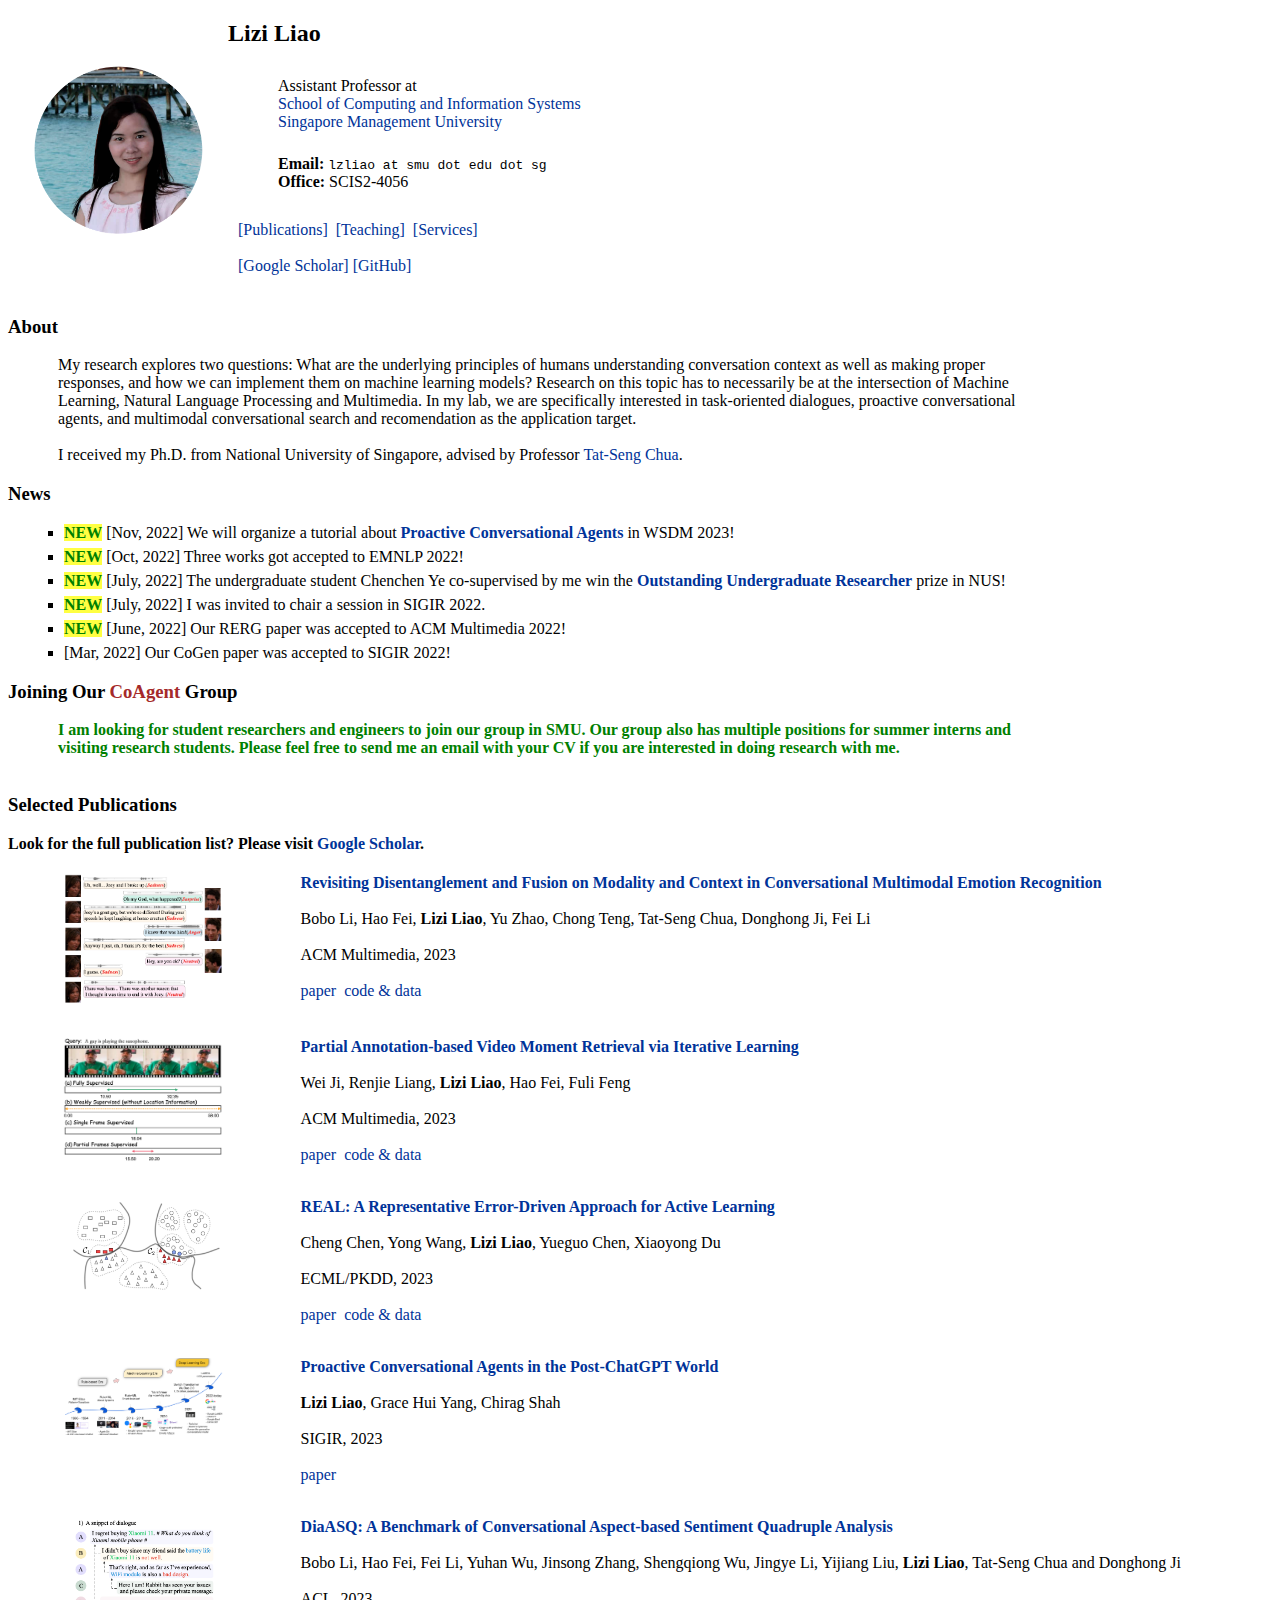
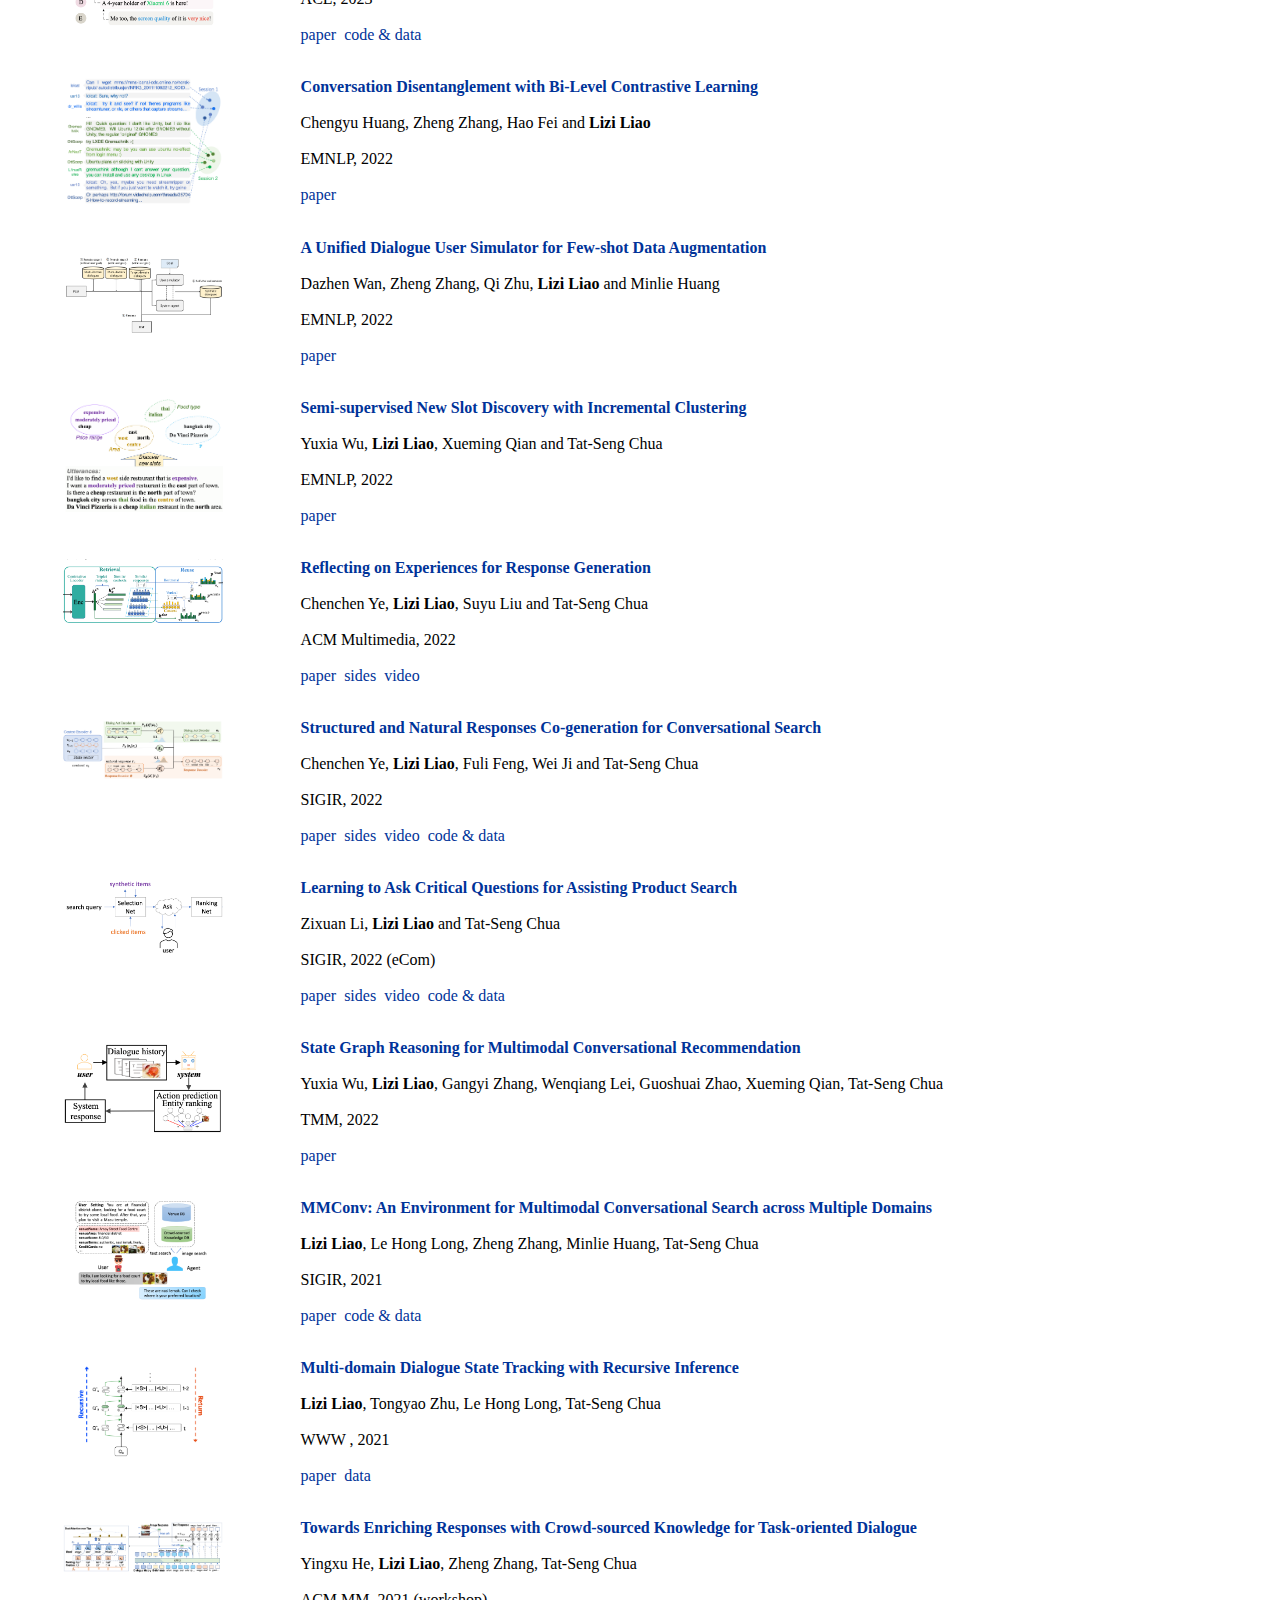
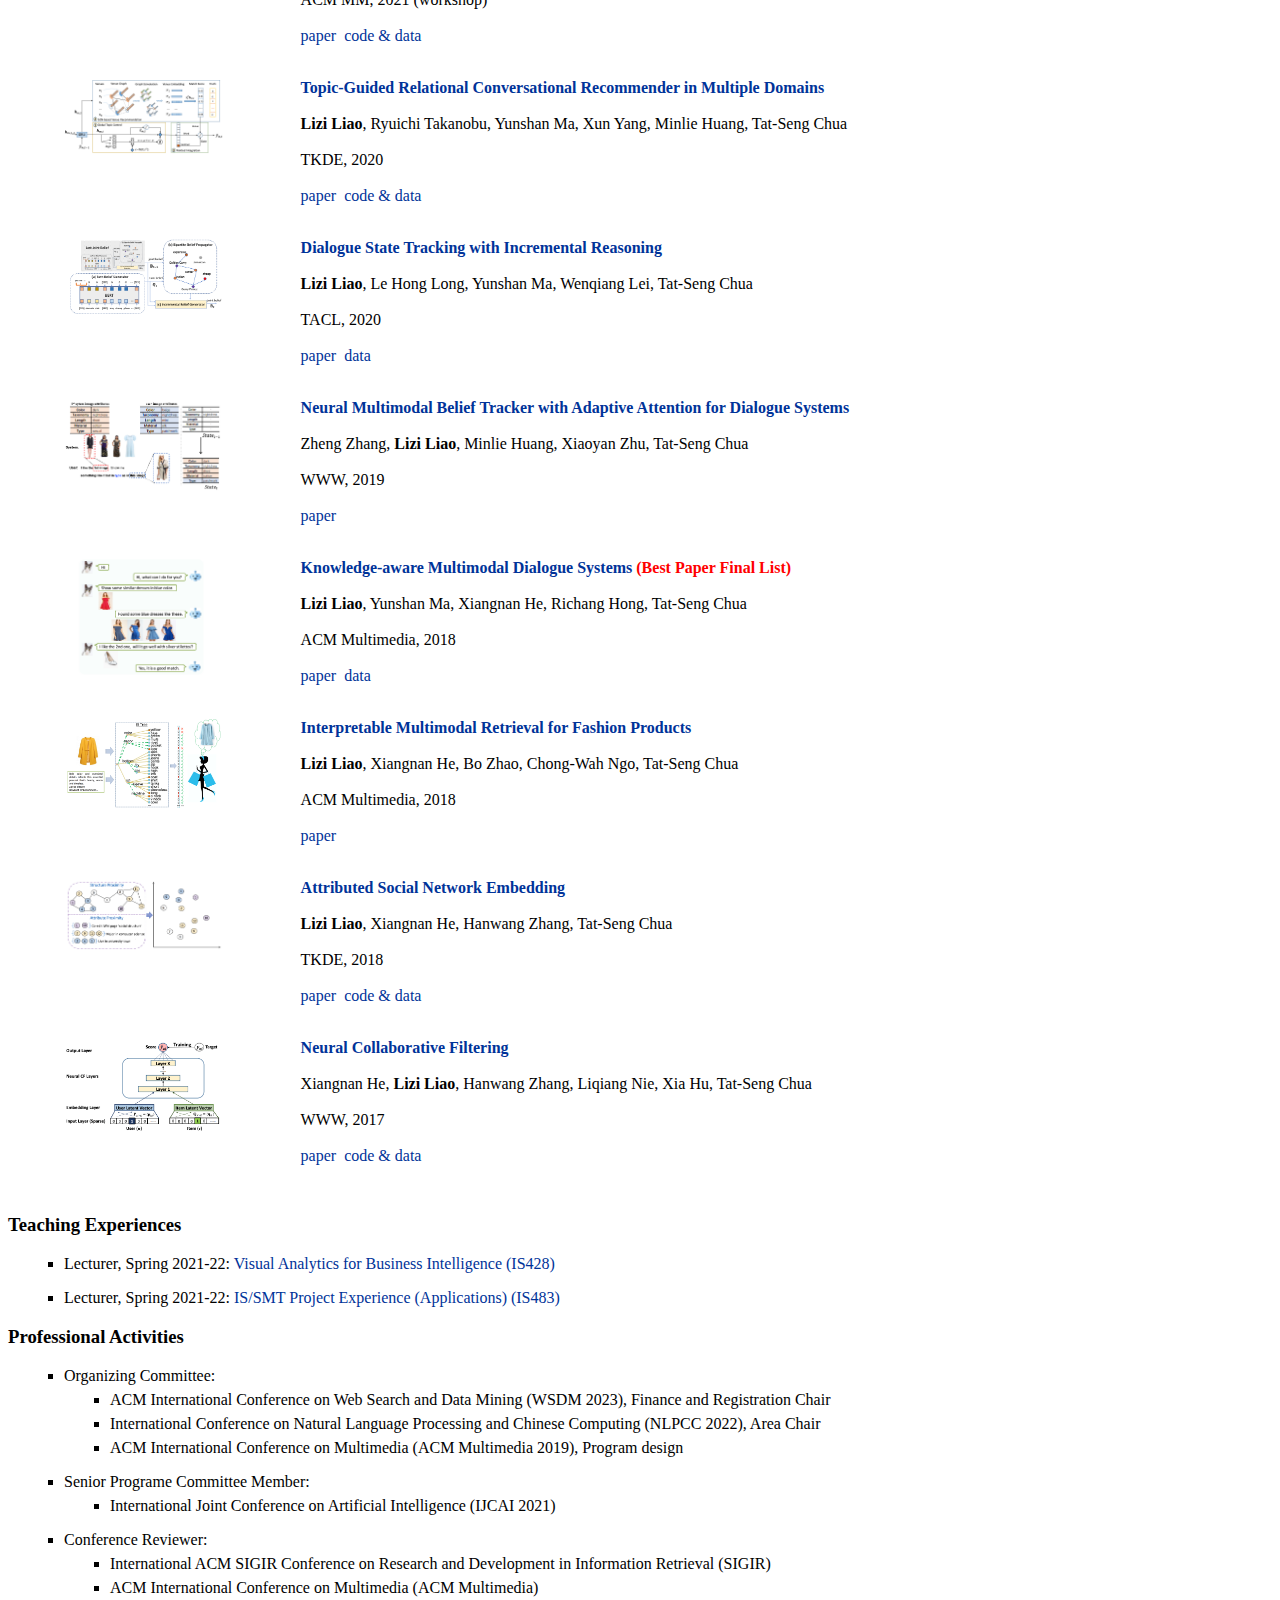
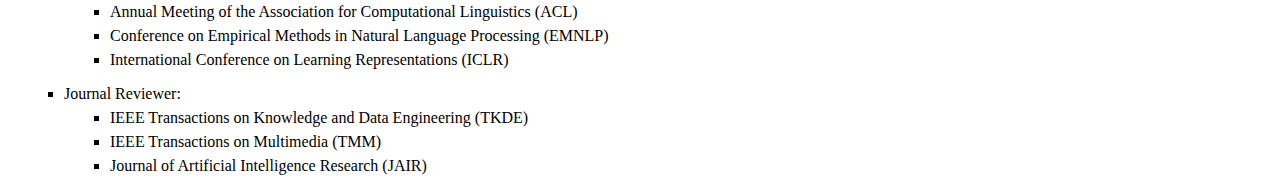
<file: old version/index.html>
<!-- saved from url=(0026)https://liziliao.github.io/ -->
<html><head><meta http-equiv="Content-Type" content="text/html; charset=UTF-8">
<title>Lizi Liao</title>
<link rel="stylesheet" type="text/css" href="./files/main.css">
</head>


<body>

<table>
<tbody><tr>
<td><img src="./files/llz.png" width="200"></td>
<td>
<div style="font-size:24; font-weight:bold">Lizi Liao</div>
<ul><div class="section">
Assistant Professor at<br>
<a href="https://scis.smu.edu.sg/"> School of Computing and Information Systems</a><br>
<a href="https://www.smu.edu.sg//"> Singapore Management University</a><br>
</div>
<div class="section">
<b>Email: </b> <tt>lzliao at smu dot edu dot sg</tt><br>
<b>Office: </b>SCIS2-4056<br>
</div></ul>
<div class="section">
<a href="https://liziliao.github.io/#publications">[Publications]</a>&nbsp;
<a href="https://liziliao.github.io/#teaching">[Teaching]</a>&nbsp;
<a href="https://liziliao.github.io/#services">[Services]</a>&nbsp;
<br><br>
<a href="https://scholar.google.com.sg/citations?user=W2b08EUAAAAJ&hl=en">[Google Scholar]</a>
<a href="https://github.com/liziliao">[GitHub]</a>
</div>
</td>
</tr>
</tbody></table>

<script type="text/javascript">
function hideshow(which){
if (!document.getElementById)
return
if (which.style.display=="block")
which.style.display="none"
else
which.style.display="block"
}
</script>


<h3>About</h3>
<div class="section">
<ul>
My research explores two questions: What are the underlying principles of humans understanding conversation context as well as making proper responses, and how we can implement them on machine learning models? Research on this topic has to necessarily be at the intersection of Machine Learning, Natural Language Processing and Multimedia. In my lab, we are specifically interested in task-oriented dialogues, proactive conversational agents, and multimodal conversational search and recomendation as the application target.<br><br>

I received my Ph.D. from National University of Singapore, advised by Professor <a href="https://scholar.google.com.sg/citations?user=Z9DWCBEAAAAJ&hl=zh-CN">Tat-Seng Chua</a>.</ul>
</div>


<h3>News</h3>
<div class="section">
    
<ul> 
    <li> <b style="color: green; background-color: #ffff42">NEW</b> [Nov, 2022] We will organize a tutorial about <a href="https://liziliao.github.io/papers/WSDM2023_Tutorial.pdf" target="_blank" rel="noopener"><b>Proactive Conversational Agents</b></a> in WSDM 2023!
    </li>
    <li> <b style="color: green; background-color: #ffff42">NEW</b> [Oct, 2022] Three works got accepted to EMNLP 2022!
    </li>
    <li> <b style="color: green; background-color: #ffff42">NEW</b> [July, 2022] The undergraduate student Chenchen Ye co-supervised by me win the <a href="https://www.comp.nus.edu.sg/news/2022-ourp-ocp-2122/" target="_blank" rel="noopener"><b>Outstanding Undergraduate Researcher</b></a> prize in NUS!
    </li>
    <li> <b style="color: green; background-color: #ffff42">NEW</b> [July, 2022] I was invited to chair a session in SIGIR 2022.
    </li>
    <li> <b style="color: green; background-color: #ffff42">NEW</b> [June, 2022] Our RERG paper was accepted to ACM Multimedia 2022!
    </li>
    <li> [Mar, 2022] Our CoGen paper was accepted to SIGIR 2022!
    </li>
</ul>
</div>


<h3>Joining Our <b style="color: brown">CoAgent</b> Group</h3>
<div class="section">
<ul>
<b style="color: green">I am looking for student researchers and engineers to join our group in SMU. Our group also has multiple positions for summer interns and visiting research students. Please feel free to send me an email with your CV if you are interested in doing research with me. </b> <br><br>
</ul></div>    


<a name="publications"></a>
<h3>Selected Publications </h3><b> Look for the full publication list? Please visit <a href="https://scholar.google.com.sg/citations?user=W2b08EUAAAAJ&hl=en" target="_blank">Google Scholar</a>.</b></br>
<!-- =======================================================================!-->
<div class="mainsection">
<ul>

<table width="100%">

<!--Concept Learning-->
<tbody><tr>
<td width="20%" valign="top"><p><img src="./papers/emotion.png" width="160" alt="" style="border-style: none" align="center"></p></td>
<td width="80%" valign="top"><p>
    <b><a href="https://arxiv.org/pdf/2307.00968.pdf"> Revisiting Disentanglement and Fusion on Modality and Context in Conversational Multimodal Emotion Recognition</a></b><br><br>Bobo Li, Hao Fei, <b>Lizi Liao</b>, Yu Zhao, Chong Teng, Tat-Seng Chua, Donghong Ji, Fei Li<br><br>ACM Multimedia, 2023<br><br>
<a href="https://arxiv.org/pdf/2307.00968.pdf">paper</a>
&nbsp;<a href="https://github.com/withchencheng/ECML_PKDD_23_Real">code & data</a> 
</p><pre><p id="pointnet++" style="font:18px; display: none">
</p><p></p></pre>
<p></p></td>
</tr>


<tr><td><br></td></tr>
<tbody><tr>
<td width="20%" valign="top"><p><img src="./papers/partial.png" width="160" alt="" style="border-style: none" align="center"></p></td>
<td width="80%" valign="top"><p>
    <b><a href="https://arxiv.org/pdf/2307.00968.pdf"> Partial Annotation-based Video Moment Retrieval via Iterative Learning</a></b><br><br>Wei Ji, Renjie Liang, <b>Lizi Liao</b>, Hao Fei, Fuli Feng<br><br>ACM Multimedia, 2023<br><br>
<a href="https://arxiv.org/pdf/2307.00968.pdf">paper</a>
&nbsp;<a href="https://github.com/withchencheng/ECML_PKDD_23_Real">code & data</a> 
</p><pre><p id="pointnet++" style="font:18px; display: none">
</p><p></p></pre>
<p></p></td>
</tr>


<tr><td><br></td></tr>
<tbody><tr>
<td width="20%" valign="top"><p><img src="./papers/REAL.png" width="160" alt="" style="border-style: none" align="center"></p></td>
<td width="80%" valign="top"><p>
    <b><a href="https://arxiv.org/pdf/2307.00968.pdf"> REAL: A Representative Error-Driven Approach for Active Learning</a></b><br><br>Cheng Chen, Yong Wang, <b>Lizi Liao</b>, Yueguo Chen, Xiaoyong Du<br><br>ECML/PKDD, 2023<br><br>
<a href="https://arxiv.org/pdf/2307.00968.pdf">paper</a>
&nbsp;<a href="https://github.com/withchencheng/ECML_PKDD_23_Real">code & data</a> 
</p><pre><p id="pointnet++" style="font:18px; display: none">
</p><p></p></pre>
<p></p></td>
</tr>


<tr><td><br></td></tr>
<tbody><tr>
<td width="20%" valign="top"><p><img src="./papers/history.png" width="160" alt="" style="border-style: none" align="center"></p></td>
<td width="80%" valign="top"><p>
    <b><a href="https://liziliao.github.io/papers/SIGIR2023_Tutorial.pdf"> Proactive Conversational Agents in the Post-ChatGPT World</a></b><br><br><b>Lizi Liao</b>, Grace Hui Yang, Chirag Shah<br><br>SIGIR, 2023<br><br>
<a href="https://liziliao.github.io/papers/SIGIR2023_Tutorial.pdf">paper</a>
</p><pre><p id="pointnet++" style="font:18px; display: none">
</p><p></p></pre>
<p></p></td>
</tr>


<tr><td><br></td></tr>
<tbody><tr>
<td width="20%" valign="top"><p><img src="./papers/DiaASQ.png" width="160" alt="" style="border-style: none" align="center"></p></td>
<td width="80%" valign="top"><p>
    <b><a href="https://aclanthology.org/2023.findings-acl.849.pdf"> DiaASQ: A Benchmark of Conversational Aspect-based Sentiment Quadruple Analysis</a></b><br><br>Bobo Li, Hao Fei, Fei Li, Yuhan Wu, Jinsong Zhang, Shengqiong Wu, Jingye Li, Yijiang Liu, <b>Lizi Liao</b>, Tat-Seng Chua and Donghong Ji<br><br>ACL, 2023<br><br>
<a href="https://aclanthology.org/2023.findings-acl.849.pdf">paper</a>
&nbsp;<a href="https://github.com/unikcc/DiaASQ">code & data</a> 
</p><pre><p id="pointnet++" style="font:18px; display: none">
</p><p></p></pre>
<p></p></td>
</tr>


<tr><td><br></td></tr>
<tbody><tr>
<td width="20%" valign="top"><p><img src="./papers/Bilevel_huang.png" width="160" alt="" style="border-style: none" align="center"></p></td>
<td width="80%" valign="top"><p>
    <b><a href="https://liziliao.github.io/papers/Conversation_Disentanglement.pdf"> Conversation Disentanglement with Bi-Level Contrastive Learning</a></b><br><br>Chengyu Huang, Zheng Zhang, Hao Fei and <b>Lizi Liao</b><br><br>EMNLP, 2022<br><br>
<a href="https://liziliao.github.io/papers/Conversation_Disentanglement.pdf">paper</a>
</p><pre><p id="pointnet++" style="font:18px; display: none">
</p><p></p></pre>
<p></p></td>
</tr>


<tr><td><br></td></tr>
</tbody>

<!--Concept Learning-->
<tbody><tr>
<td width="20%" valign="top"><p><img src="./papers/simulator_zhang.png" width="160" alt="" style="border-style: none" align="center"></p></td>
<td width="80%" valign="top"><p>
    <b><a href="https://liziliao.github.io/papers/User_Simulation.pdf">A Unified Dialogue User Simulator for Few-shot Data Augmentation</a></b><br><br>Dazhen Wan, Zheng Zhang, Qi Zhu, <b>Lizi Liao</b> and Minlie Huang<br><br>EMNLP, 2022<br><br>
<a href="https://liziliao.github.io/papers/User_Simulation.pdf">paper</a>
</p><pre><p id="pointnet++" style="font:18px; display: none">
</p><p></p></pre>
<p></p></td>
</tr>


<tr><td><br></td></tr>
</tbody>
<!--Concept Learning-->
<tbody><tr>
<td width="20%" valign="top"><p><img src="./papers/semi_wu.png" width="160" alt="" style="border-style: none" align="center"></p></td>
<td width="80%" valign="top"><p>
    <b><a href="https://liziliao.github.io/papers/Semi_supervised.pdf">Semi-supervised New Slot Discovery with Incremental Clustering

</a></b><br><br>Yuxia Wu, <b>Lizi Liao</b>, Xueming Qian and Tat-Seng Chua<br><br>EMNLP, 2022<br><br>
<a href="https://liziliao.github.io/papers/Semi_supervised.pdf">paper</a>
</p><pre><p id="pointnet++" style="font:18px; display: none">
</p><p></p></pre>
<p></p></td>
</tr>


<tr><td><br></td></tr>
</tbody>


<!--Concept Learning-->
<tbody><tr>
<td width="20%" valign="top"><p><img src="./papers/Ref2022.png" width="160" alt="" style="border-style: none" align="center"></p></td>
<td width="80%" valign="top"><p>
    <b><a href="https://liziliao.github.io/papers/Ref2022.pdf">Reflecting on Experiences for Response Generation</a></b><br><br>Chenchen Ye, <b>Lizi Liao</b>, Suyu Liu and Tat-Seng Chua<br><br>ACM Multimedia, 2022<br><br>
<a href="https://liziliao.github.io/papers/Ref2022.pdf">paper</a>
&nbsp;<a href="https://yecchen.github.io/paper/RERG_mm22_slides.pdf">sides</a>
&nbsp;<a href="https://files.atypon.com/acm/a90ccbfa09565d39924a1fe4f73dc94f">video</a> 
</p><pre><p id="pointnet++" style="font:18px; display: none">
</p><p></p></pre>
<p></p></td>
</tr>


<tr><td><br></td></tr>
</tbody>

<!--Concept Learning-->
<tbody><tr>
<td width="20%" valign="top"><p><img src="./papers/Str2022.png" width="160" alt="" style="border-style: none" align="center"></p></td>
<td width="80%" valign="top"><p>
    <b><a href="./papers/Str2022.pdf">Structured and Natural Responses Co-generation for Conversational Search</a></b><br><br>Chenchen Ye, <b>Lizi Liao</b>, Fuli Feng, Wei Ji and Tat-Seng Chua<br><br>SIGIR, 2022<br><br>
<a href="./papers/Str2022.pdf">paper</a>
&nbsp;<a href="https://yecchen.github.io/paper/Co-Gen_sigir22_slides.pdf">sides</a>
&nbsp;<a href="https://dl.acm.org/doi/abs/10.1145/3477495.3532063">video</a>
&nbsp;<a href="https://github.com/yecchen/Co-Gen">code & data</a> 
</p><pre><p id="pointnet++" style="font:18px; display: none">
</p><p></p></pre>
<p></p></td>
</tr>

<tr><td><br></td></tr>
</tbody>

<!--Concept Learning-->
<tbody><tr>
<td width="20%" valign="top"><p><img src="./papers/Learning_to_Ask.png" width="160" alt="" style="border-style: none" align="center"></p></td>
<td width="80%" valign="top"><p>
    <b><a href="./papers/Learning_to_Ask.pdf">Learning to Ask Critical Questions for Assisting Product Search</a></b><br><br>Zixuan Li, <b>Lizi Liao</b> and Tat-Seng Chua<br><br>SIGIR, 2022 (eCom) <br><br>
<a href="./papers/Learning_to_Ask.pdf">paper</a>
&nbsp;<a href="https://yecchen.github.io/paper/Co-Gen_sigir22_slides.pdf">sides</a>
&nbsp;<a href="https://dl.acm.org/doi/abs/10.1145/3477495.3532063">video</a>
&nbsp;<a href="https://github.com/yecchen/Co-Gen">code & data</a> 
</p><pre><p id="pointnet++" style="font:18px; display: none">
</p><p></p></pre>
<p></p></td>
</tr>


<tr><td><br></td></tr>
</tbody>

<!--Concept Learning-->
<tbody><tr>
<td width="20%" valign="top"><p><img src="./papers/TMM_State.png" width="160" alt="" style="border-style: none" align="center"></p></td>
<td width="80%" valign="top"><p>
    <b><a href="./papers/TMM_State.pdf">State Graph Reasoning for Multimodal Conversational Recommendation</a></b><br><br>Yuxia Wu, <b>Lizi Liao</b>, Gangyi Zhang, Wenqiang Lei, Guoshuai Zhao, Xueming Qian, Tat-Seng Chua<br><br>TMM, 2022 <br><br>
<a href="./papers/TMM_State.pdf">paper</a>
</p><pre><p id="pointnet++" style="font:18px; display: none">
</p><p></p></pre>
<p></p></td>
</tr>

<tr><td><br></td></tr>
</tbody>

<!--Concept Learning-->
<tbody><tr>
<td width="20%" valign="top"><p><img src="./papers/2021sigir_mmconv.png" width="160" alt="" style="border-style: none" align="center"></p></td>
<td width="80%" valign="top"><p>
    <b><a href="./papers/2021sigir_mmconv.pdf">MMConv: An Environment for Multimodal Conversational Search across Multiple Domains</a></b><br><br><b>Lizi Liao</b>, Le Hong Long, Zheng Zhang, Minlie Huang, Tat-Seng Chua<br><br>SIGIR, 2021<br><br>
<a href="./papers/2021sigir_mmconv.pdf">paper</a>
&nbsp;<a href="https://github.com/liziliao/MMConv">code & data</a> 
</p><pre><p id="pointnet++" style="font:18px; display: none">
</p><p></p></pre>
<p></p></td>
</tr>

<tr><td><br></td></tr>
</tbody>

<!--Concept Learning-->
<tbody><tr>
<td width="20%" valign="top"><p><img src="./papers/2021www_dst.png" width="160" alt="" style="border-style: none" align="center"></p></td>
<td width="80%" valign="top"><p>
    <b><a href="./papers/2021www_dst.pdf">Multi-domain Dialogue State Tracking with Recursive Inference</a></b><br><br><b>Lizi Liao</b>, Tongyao Zhu, Le Hong Long, Tat-Seng Chua<br><br>WWW , 2021<br><br>
<a href="./papers/2021www_dst.pdf">paper</a>
&nbsp;<a href="https://github.com/budzianowski/multiwoz/tree/master/data">data</a> 
</p><pre><p id="pointnet++" style="font:18px; display: none">
</p><p></p></pre>
<p></p></td>
</tr>

<tr><td><br></td></tr>
</tbody>

<!--Concept Learning-->
<tbody><tr>
<td width="20%" valign="top"><p><img src="./papers/Enriching.png" width="160" alt="" style="border-style: none" align="center"></p></td>
<td width="80%" valign="top"><p>
    <b><a href="./papers/Enriching.pdf">Towards Enriching Responses with Crowd-sourced Knowledge for Task-oriented Dialogue</a></b><br><br>Yingxu He, <b>Lizi Liao</b>, Zheng Zhang, Tat-Seng Chua<br><br>ACM MM, 2021 (workshop) <br><br>
<a href="./papers/Enriching.pdf">paper</a>
&nbsp;<a href="https://github.com/liziliao/MMConv">code & data</a> 
</p><pre><p id="pointnet++" style="font:18px; display: none">
</p><p></p></pre>
<p></p></td>
</tr>

<tr><td><br></td></tr>
</tbody>


<!--Concept Learning-->
<tbody><tr>
<td width="20%" valign="top"><p><img src="./papers/DCR.png" width="160" alt="" style="border-style: none" align="center"></p></td>
<td width="80%" valign="top"><p>
    <b><a href="./papers/DCR.pdf">Topic-Guided Relational Conversational Recommender in Multiple Domains</a></b><br><br><b>Lizi Liao</b>, Ryuichi Takanobu, Yunshan Ma, Xun Yang, Minlie Huang, Tat-Seng Chua<br><br>TKDE, 2020 <br><br>
<a href="./papers/DCR.pdf">paper</a>
&nbsp;<a href="https://github.com/truthless11/DCR">code & data</a> 
</p><pre><p id="pointnet++" style="font:18px; display: none">
</p><p></p></pre>
<p></p></td>
</tr>

<tr><td><br></td></tr>
</tbody>


<!--Concept Learning-->
<tbody><tr>
<td width="20%" valign="top"><p><img src="./papers/incremental.png" width="160" alt="" style="border-style: none" align="center"></p></td>
<td width="80%" valign="top"><p>
    <b><a href="./papers/2020tacl_redst.pdf">Dialogue State Tracking with Incremental Reasoning</a></b><br><br><b>Lizi Liao</b>, Le Hong Long, Yunshan Ma, Wenqiang Lei, Tat-Seng Chua<br><br>TACL, 2020 <br><br>
<a href="./papers/2020tacl_redst.pdf">paper</a>
&nbsp;<a href="https://github.com/budzianowski/multiwoz/tree/master/data">data</a> 
</p><pre><p id="pointnet++" style="font:18px; display: none">
</p><p></p></pre>
<p></p></td>
</tr>

<tr><td><br></td></tr>
</tbody>

<!--Concept Learning-->
<tbody><tr>
<td width="20%" valign="top"><p><img src="./papers/NST.png" width="160" alt="" style="border-style: none" align="center"></p></td>
<td width="80%" valign="top"><p>
    <b><a href="./papers/2019www_MultimediaDST_dialog.pdf">Neural Multimodal Belief Tracker with Adaptive Attention for Dialogue Systems</a></b><br><br>Zheng Zhang, <b>Lizi Liao</b>, Minlie Huang, Xiaoyan Zhu, Tat-Seng Chua<br><br>WWW, 2019 <br><br>
<a href="./papers/2019www_MultimediaDST_dialog.pdf">paper</a>
</p><pre><p id="pointnet++" style="font:18px; display: none">
</p><p></p></pre>
<p></p></td>
</tr>

<tr><td><br></td></tr>
</tbody>


<!--Concept Learning-->
<tbody><tr>
<td width="20%" valign="top"><p><img src="./papers/KMS.png" width="160" alt="" style="border-style: none" align="center"></p></td>
<td width="80%" valign="top"><p>
    <b><a href="http://staff.ustc.edu.cn/~hexn/papers/mm18-multimodal-dialog.pdf">Knowledge-aware Multimodal Dialogue Systems</a> <font color="red">  (Best Paper Final List)</font> </b><br><br><b>Lizi Liao</b>, Yunshan Ma, Xiangnan He, Richang Hong, Tat-Seng Chua<br><br>ACM Multimedia, 2018 <br><br>
<a href="http://staff.ustc.edu.cn/~hexn/papers/mm18-multimodal-dialog.pdf">paper</a>
&nbsp;<a href="https://amritasaha1812.github.io/MMD/">data</a> 
</p><pre><p id="pointnet++" style="font:18px; display: none">
</p><p></p></pre>
<p></p></td>
</tr>

<tr><td><br></td></tr>
</tbody>


<!--Concept Learning-->
<tbody><tr>
<td width="20%" valign="top"><p><img src="./papers/interpretable.png" width="160" alt="" style="border-style: none" align="center"></p></td>
<td width="80%" valign="top"><p>
    <b><a href="https://www.zhaobo.me/papers/mm_lizi.pdf">Interpretable Multimodal Retrieval for Fashion Products</a></b><br><br><b>Lizi Liao</b>, Xiangnan He, Bo Zhao, Chong-Wah Ngo, Tat-Seng Chua<br><br>ACM Multimedia, 2018 <br><br>
<a href="https://www.zhaobo.me/papers/mm_lizi.pdf">paper</a>
</p><pre><p id="pointnet++" style="font:18px; display: none">
</p><p></p></pre>
<p></p></td>
</tr>

<tr><td><br></td></tr>
</tbody>

<!--Concept Learning-->
<tbody><tr>
<td width="20%" valign="top"><p><img src="./papers/attributed.png" width="160" alt="" style="border-style: none" align="center"></p></td>
<td width="80%" valign="top"><p>
    <b><a href="https://arxiv.org/abs/1705.04969">Attributed Social Network Embedding</a> </b><br><br><b>Lizi Liao</b>, Xiangnan He, Hanwang Zhang, Tat-Seng Chua<br><br>TKDE, 2018<br><br>
<a href="https://arxiv.org/abs/1705.04969">paper</a>
&nbsp;<a href="https://github.com/liziliao/ASNE">code & data</a> 
</p><pre><p id="pointnet++" style="font:18px; display: none">
</p><p></p></pre>
<p></p></td>
</tr>

<tr><td><br></td></tr>
</tbody>

<!--Concept Learning-->
<tbody><tr>
<td width="20%" valign="top"><p><img src="./papers/neural.png" width="160" alt="" style="border-style: none" align="center"></p></td>
<td width="80%" valign="top"><p>
    <b><a href="https://arxiv.org/abs/1708.05031">Neural Collaborative Filtering</a> </b><br><br>Xiangnan He, <b>Lizi Liao</b>, Hanwang Zhang, Liqiang Nie, Xia Hu, Tat-Seng Chua<br><br>WWW, 2017<br><br>
<a href="https://arxiv.org/abs/1708.05031">paper</a>
&nbsp;<a href="https://github.com/liziliao/neural_collaborative_filtering">code & data</a> 
</p><pre><p id="pointnet++" style="font:18px; display: none">
</p><p></p></pre>
<p></p></td>
</tr>

<tr><td><br></td></tr>
</tbody>

</table>
</ul>
</div>


<a name="teaching"></a>
<h3>Teaching Experiences</h3>
<div class="mainsection">
<ul>
<li>
Lecturer, Spring 2021-22: <a href="https://wiki.smu.edu.sg/1920t1is428g1/Main_Page">Visual Analytics for Business Intelligence (IS428)</a>
</li>
</ul>
<ul>
<li>
Lecturer, Spring 2021-22: <a href="https://x.smu.edu.sg/courses/project-experience-applications-1">IS/SMT Project Experience (Applications) (IS483)</a>
</li>
</ul>
</div>

<a name="services"></a>
<h3>Professional Activities</h3>
<div class="mainsection">
<ul>
<li>
Organizing Committee: 
<ul><li>ACM International Conference on Web Search and Data Mining (WSDM 2023), Finance and Registration Chair</li></ul>
<ul><li>International Conference on Natural Language Processing and Chinese Computing (NLPCC 2022), Area Chair</li></ul> 
<ul><li>ACM International Conference on Multimedia (ACM Multimedia 2019), Program design</li></ul> 
</li>
</ul>
<ul>
<li>
Senior Programe Committee Member: 
<ul><li>International Joint Conference on Artificial Intelligence (IJCAI 2021)</li></ul> 
</li>
</ul>
<ul>
<li>
Conference Reviewer: 
<ul><li>International ACM SIGIR Conference on Research and Development in Information Retrieval (SIGIR)</li></ul> 
<ul><li>ACM International Conference on Multimedia (ACM Multimedia)</li></ul>  
<ul><li>Annual Meeting of the Association for Computational Linguistics (ACL)</li></ul> 
<ul><li>Conference on Empirical Methods in Natural Language Processing (EMNLP)</li></ul> 
<ul><li>International Conference on Learning Representations (ICLR)</li></ul> 
</li>
</ul>
<ul>
<li>
Journal Reviewer:
<ul><li>IEEE Transactions on Knowledge and Data Engineering (TKDE)</li></ul>
<ul><li>IEEE Transactions on Multimedia (TMM)</li></ul>    
<ul><li>Journal of Artificial Intelligence Research (JAIR)</li></ul>   
</li>
</ul>
</div>

<div></div>
</body></html>
</file>
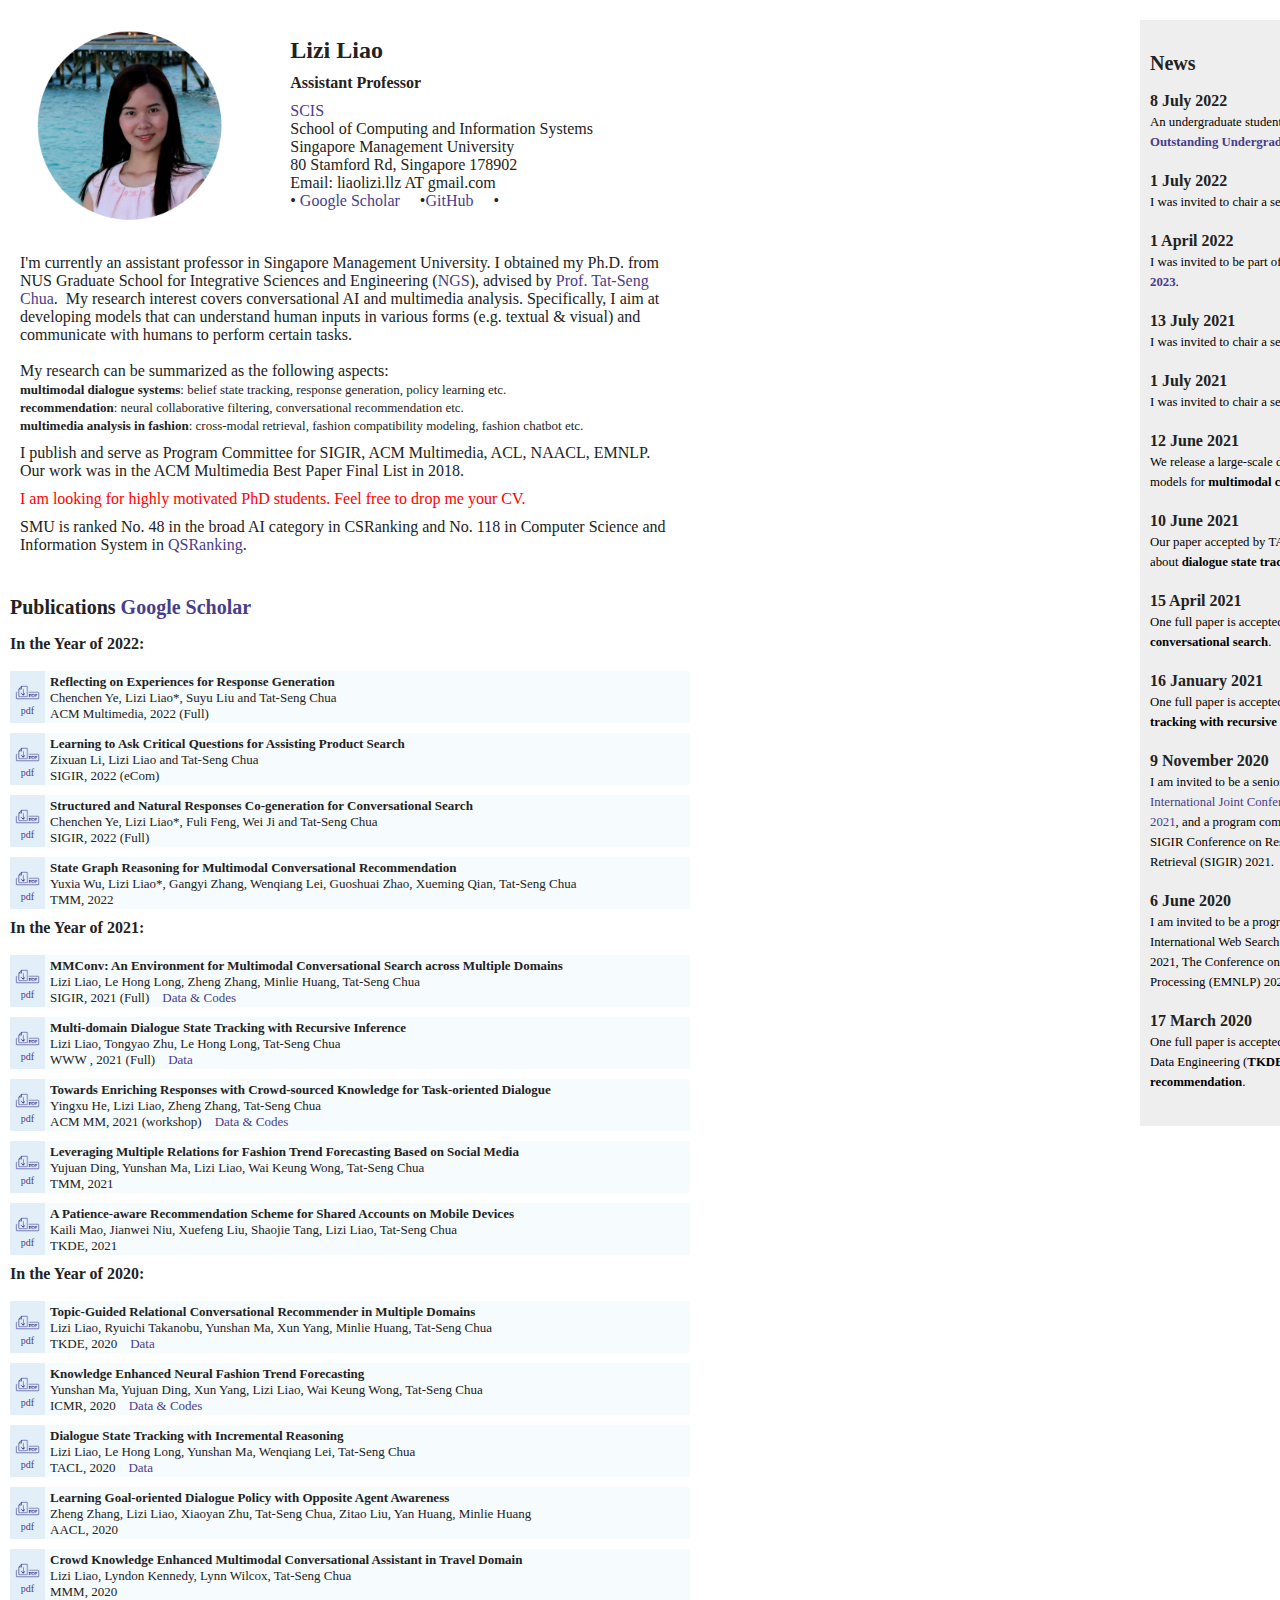
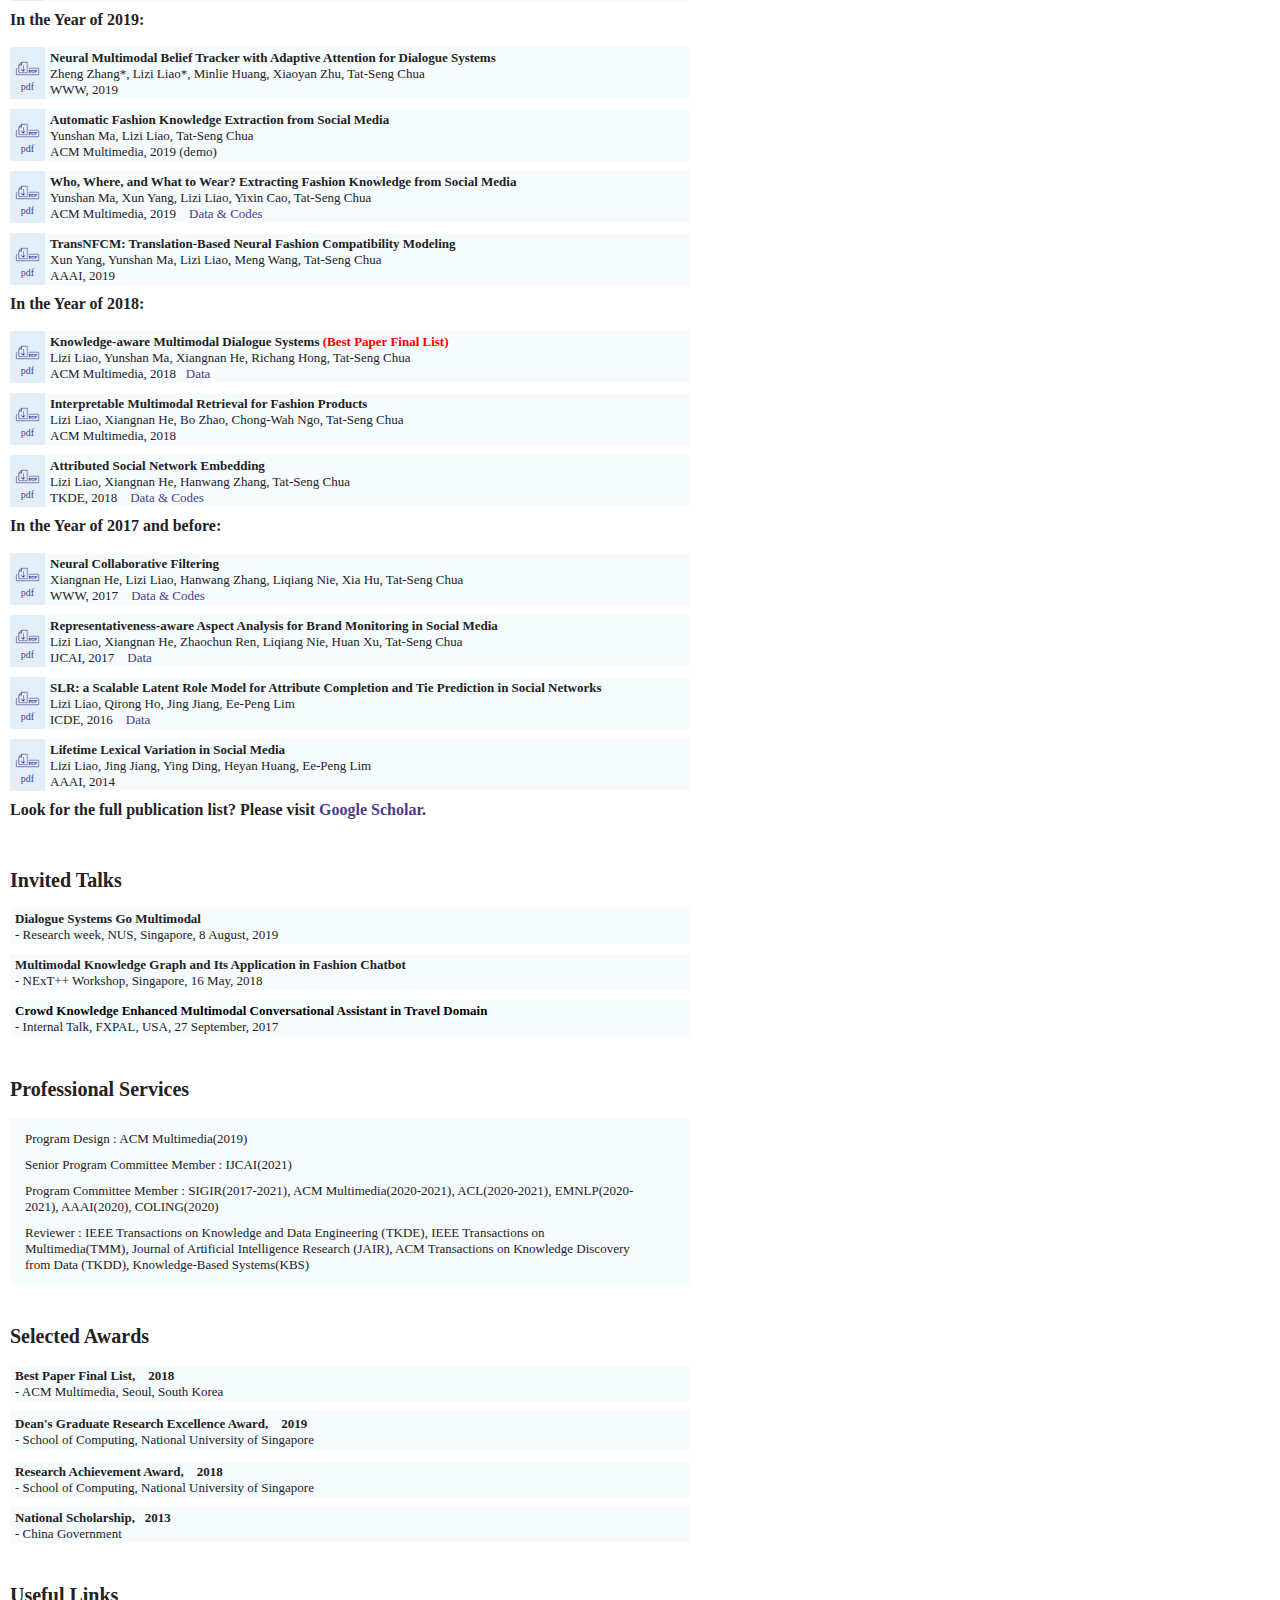
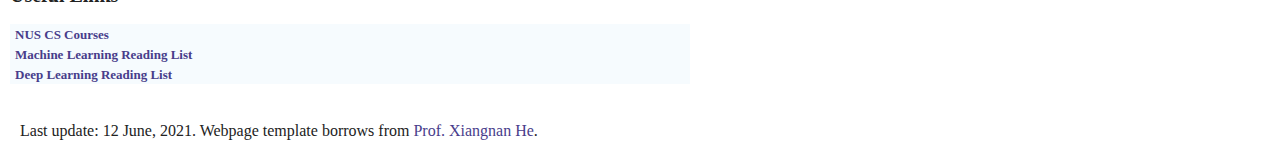
<file: old/index.html>
<!DOCTYPE html>
<html><head>
<meta name="google-site-verification" content="fjAbFXNTTCenLoTHFxUL31fZKEx9UBDMh7k6ErfLi2w" />
<!-- Google Analytics -->
<script>
(function(i,s,o,g,r,a,m){i['GoogleAnalyticsObject']=r;i[r]=i[r]||function(){
(i[r].q=i[r].q||[]).push(arguments)},i[r].l=1*new Date();a=s.createElement(o),
m=s.getElementsByTagName(o)[0];a.async=1;a.src=g;m.parentNode.insertBefore(a,m)
})(window,document,'script','https://www.google-analytics.com/analytics.js','ga');

ga('create', 'UA-55065129-1', 'auto');
ga('send', 'pageview');
</script>
<!-- End Google Analytics -->
<meta name="viewport" content="width=device-width,initial-scale=1.0">
<meta http-equiv="Content-Type" content="text/html; charset=UTF-8"><meta content="IE=7.0000" http-equiv="X-UA-Compatible">
<title>Lizi Liao's Homepage</title>
<meta name="description" content="Lizi Liao, Assistant Professor in Singapore Management University. Multimodal conversation, dialogue, recommendation system, text mining">
<meta name="keywords" content="Lizi Liao, Assistant Professor in Singapore Management University. Multimodal conversation, multimodal dialogue, text mining">

<link rel="stylesheet" type="text/css" href="./files/style.css">

<style>@-moz-keyframes nodeInserted{from{opacity:0.99;}to{opacity:1;}}@-webkit-keyframes nodeInserted{from{opacity:0.99;}to{opacity:1;}}@-o-keyframes nodeInserted{from{opacity:0.99;}to{opacity:1;}}@keyframes nodeInserted{from{opacity:0.99;}to{opacity:1;}}embed,object{animation-duration:.001s;-ms-animation-duration:.001s;-moz-animation-duration:.001s;-webkit-animation-duration:.001s;-o-animation-duration:.001s;animation-name:nodeInserted;-ms-animation-name:nodeInserted;-moz-animation-name:nodeInserted;-webkit-animation-name:nodeInserted;-o-animation-name:nodeInserted;}</style></head>

<body>

<div id="content">

<div id="news">
    <h2>News</h2><br>
    <font size="+0">

    <b>8 July 2022</b><br>
    <span class="easylink">
    An undergraduate student co-supervised by me win the <a href="https://www.nus.edu.sg/registrar/academic-information-policies/education-at-nus/medals-and-prizes-(university-level)/rules-of-award---o" target="_blank" rel="noopener"><b>Outstanding Undergraduate Researcher</b></a> prize.
    </span><br><br>

    <b>1 July 2022</b><br>
    <span class="easylink">
    I was invited to chair a session in <b>SIGIR 2022</b>.
    </span><br><br>

    <b>1 April 2022</b><br>
    <span class="easylink">
    I was invited to be part of the Organizing Committee for <a href="https://www.wsdm-conference.org/2023/organizers/organizing-committee" target="_blank" rel="noopener"><b>WSDM 2023</b></a>.
    </span><br><br>

    <b>13 July 2021</b><br>
    <span class="easylink">
    I was invited to chair a session in <b>KDD 2021</b>.
    </span><br><br>

    <b>1 July 2021</b><br>
    <span class="easylink">
    I was invited to chair a session in <b>SIGIR 2021</b>.
    </span><br><br>
		
    <b>12 June 2021</b><br>
    <span class="easylink">
    We release a large-scale dataset <a href="https://github.com/liziliao/MMConv" target="_blank" rel="noopener">MMConv</a> and a set of benchmark models for <b>multimodal conversational search</b>.
    </span><br><br>
    
    <b>10 June 2021</b><br>
    <span class="easylink">
    Our paper accepted by TACL will be presented in NAACL'21. It is about <b>dialogue state tracking with incremental reasoning</b>. 
    </span><br><br>
    
    <b>15 April 2021</b><br>
    <span class="easylink">
    One full paper is accepted by SIGIR'21 about <b>multimodal conversational search</b>.
    </span><br><br>
    
    <b>16 January 2021</b><br>
    <span class="easylink">
    One full paper is accepted by WWW'21 about <b>dialogue state tracking with recursive inference</b>.
    </span><br><br>

    <b>9 November 2020</b><br>
    <span class="easylink">
    I am invited to be a senior program committee member in <a href="https://ijcai-21.org/" target="_blank">The International Joint Conference on Artificial Intelligence (IJCAI) 2021</a>, and a program committee member in the International ACM SIGIR Conference on Research and Development in Information Retrieval (SIGIR) 2021. 
    </span><br><br>

    <b>6 June 2020</b><br>
    <span class="easylink">
    I am invited to be a program committee member in The 14th ACM International Web Search and Data Mining Conference (WSDM) 2021, The Conference on Empirical Methods in Natural Language Processing (EMNLP) 2020.
    </span><br><br>

    <b>17 March 2020</b><br>
    <span class="easylink">
    One full paper is accepted by IEEE Transactions on Knowledge and Data Engineering (<b>TKDE</b>), about <b>patience-aware recommendation</b>. 
    </span><br><br>

    </font>

</div>

<div id="left">
<table style="background-color:white;">
<tbody><tr nosave="">
<td valign="CENTER">
<img src="./files/llz.png" height="210" width="218" align="left">
</td>

<td valign="CENTER" width="2%">
</td>

<td valign="CENTER" halign="LEFT">
<font size="+0">
<b><font size="+2">Lizi Liao&nbsp;</font></b>
<!--<p style="margin-left:0px;">
<img src="./name.png", height="60">
</p>-->
<p style="margin-left:0px;">
<b>Assistant Professor</b>
</p><p style="margin-left:0px;">
<a href="https://faculty.smu.edu.sg/profile/liao-lizi-6261", target="_blank">SCIS</a><br/>
School of Computing and Information Systems<br/>
Singapore Management University<br/>
80 Stamford Rd, Singapore 178902<br>
Email: liaolizi.llz AT gmail.com</a><br>
&bull; <a href="https://scholar.google.com.sg/citations?user=W2b08EUAAAAJ&hl=en">Google Scholar</a> &nbsp;&nbsp;&nbsp; &bull;<a href="https://github.com/liziliao">GitHub</a> &nbsp;&nbsp;&nbsp; &bull; <br>
</p></font><p><font size="+0">
</font>
</p></td>
</tr>
</tbody></table>

<div style="margin-top:20px;">
<p>I'm currently an assistant professor in Singapore Management University. I obtained my Ph.D. from NUS Graduate School for Integrative Sciences and Engineering (<a href="https://isep.nus.edu.sg/">NGS</a>), advised by <span class=" aw5Odc"><a class="XqQF9c" href="https://www.google.com/url?q=https%3A%2F%2Fwww.chuatatseng.com%2F&amp;sa=D&amp;sntz=1&amp;usg=AFQjCNHiUFEgU6zR2HwGsytD8DRKlG8IaQ" target="_blank" rel="noopener">Prof. Tat-Seng Chua</a></span>.&nbsp; My research interest covers conversational AI and multimedia analysis. Specifically, I aim at developing models that can understand human inputs in various forms (e.g. textual & visual) and communicate with humans to perform certain tasks. <br><br>

My research can be summarized as the following aspects:<br>
<font size="-1">
<b>multimodal dialogue systems</b>: belief state tracking, response generation, policy learning etc.<br>
<b>recommendation</b>: neural collaborative filtering, conversational recommendation etc.<br>
<b>multimedia analysis in fashion</b>: cross-modal retrieval, fashion compatibility modeling, fashion chatbot etc.</p>
</font>
<p>I publish and serve as Program Committee for SIGIR, ACM Multimedia, ACL, NAACL, EMNLP. Our work was in the ACM Multimedia Best Paper Final List in 2018.</p>

<p><font color="red">I am looking for highly motivated PhD students. Feel free to drop me your CV.</font></p>

<p>SMU is ranked No. 48 in the broad AI category in CSRanking and No. 118 in Computer Science and Information System in <a href="https://www.topuniversities.com/university-rankings/university-subject-rankings/2021/computer-science-information-systems">QSRanking</a>.</p>
</div>


<!-- =======================================================================!-->

<div id="papers">
<h2 style="CLEAR: both">Publications <a href="https://scholar.google.com.sg/citations?user=W2b08EUAAAAJ&hl=en" target="_blank">Google Scholar</a></h2>
</br>

<b> In the Year of 2022: </b> </br></br>

<table>
  <tbody>
  <tr>
    <td class="left"><a href="./papers/Ref2022.pdf" target="_blank"><img src="./files/pdf.png" width="25" height="25"><br>pdf</a></td>
    <td><span class="title">Reflecting on Experiences for Response Generation</span> 
      <br>Chenchen Ye, Lizi Liao*, Suyu Liu and Tat-Seng Chua
    <br>ACM Multimedia, 2022 (Full) &nbsp;&nbsp; 
  </td> 
  </tr>
 </tbody>
</table>

<table>
  <tbody>
  <tr>
    <td class="left"><a href="./papers/2021sigir_mmconv.pdf" target="_blank"><img src="./files/pdf.png" width="25" height="25"><br>pdf</a></td>
    <td><span class="title">Learning to Ask Critical Questions for Assisting Product Search</span> 
      <br>Zixuan Li, Lizi Liao and Tat-Seng Chua
    <br>SIGIR, 2022 (eCom) &nbsp;&nbsp; 
  </td> 
  </tr>
 </tbody>
</table>

<table>
  <tbody>
  <tr>
    <td class="left"><a href="./papers/Str2022.pdf" target="_blank"><img src="./files/pdf.png" width="25" height="25"><br>pdf</a></td>
    <td><span class="title">Structured and Natural Responses Co-generation for Conversational Search</span> 
      <br>Chenchen Ye, Lizi Liao*, Fuli Feng, Wei Ji and Tat-Seng Chua
    <br>SIGIR, 2022 (Full) &nbsp;&nbsp; 
  </td> 
  </tr>
 </tbody>
</table>

<table>
  <tbody>
  <tr>
    <td class="left"><a href="./papers/2021sigir_mmconv.pdf" target="_blank"><img src="./files/pdf.png" width="25" height="25"><br>pdf</a></td>
    <td><span class="title">State Graph Reasoning for Multimodal Conversational Recommendation</span> 
      <br>Yuxia Wu, Lizi Liao*, Gangyi Zhang, Wenqiang Lei, Guoshuai Zhao, Xueming Qian, Tat-Seng Chua
    <br>TMM, 2022 &nbsp;&nbsp; 
  </td> 
  </tr>
 </tbody>
</table>

<b> In the Year of 2021: </b> </br></br>

<table>
  <tbody>
  <tr>
    <td class="left"><a href="./papers/2021sigir_mmconv.pdf" target="_blank"><img src="./files/pdf.png" width="25" height="25"><br>pdf</a></td>
    <td><span class="title">MMConv: An Environment for Multimodal Conversational Search across Multiple Domains</span> 
      <br>Lizi Liao, Le Hong Long, Zheng Zhang, Minlie Huang, Tat-Seng Chua
    <br>SIGIR, 2021 (Full) &nbsp;&nbsp; <a href="https://github.com/liziliao/MMConv" target="_blank">Data & Codes</a> 
  </td> 
  </tr>
 </tbody>
</table>

<table>
  <tbody>
  <tr>
    <td class="left"><a href="./papers/2021www_dst.pdf" target="_blank"><img src="./files/pdf.png" width="25" height="25"><br>pdf</a></td>
    <td><span class="title">Multi-domain Dialogue State Tracking with Recursive Inference</span> 
      <br>Lizi Liao, Tongyao Zhu, Le Hong Long, Tat-Seng Chua
    <br>WWW , 2021 (Full) &nbsp;&nbsp; <a href="https://github.com/budzianowski/multiwoz/tree/master/data" target="_blank">Data</a>
  </td> 
  </tr>
 </tbody>
</table>

<table>
  <tbody>
  <tr>
    <td class="left"><a href="./papers/2021www_dst.pdf" target="_blank"><img src="./files/pdf.png" width="25" height="25"><br>pdf</a></td>
    <td><span class="title">Towards Enriching Responses with Crowd-sourced Knowledge for Task-oriented Dialogue</span> 
      <br>Yingxu He, Lizi Liao, Zheng Zhang, Tat-Seng Chua
    <br>ACM MM, 2021 (workshop) &nbsp;&nbsp; <a href="https://github.com/liziliao/MMConv" target="_blank">Data & Codes</a> 
  </td> 
  </tr>
 </tbody>
</table>

<table>
  <tbody>
  <tr>
    <td class="left"><a href="https://ieeexplore.ieee.org/document/9726844" target="_blank"><img src="./files/pdf.png" width="25" height="25"><br>pdf</a></td>
    <td><span class="title">Leveraging Multiple Relations for Fashion Trend Forecasting Based on Social Media</span> 
      <br>Yujuan Ding, Yunshan Ma, Lizi Liao, Wai Keung Wong, Tat-Seng Chua
    <br>TMM, 2021  &nbsp;&nbsp; 
  </td> 
  </tr>
 </tbody>
</table>

<table>
  <tbody>
  <tr>
    <td class="left"><a href="https://ieeexplore.ieee.org/document/9387151" target="_blank"><img src="./files/pdf.png" width="25" height="25"><br>pdf</a></td>
    <td><span class="title">A Patience-aware Recommendation Scheme for Shared Accounts on Mobile Devices</span> 
      <br>Kaili Mao, Jianwei Niu, Xuefeng Liu, Shaojie Tang, Lizi Liao, Tat-Seng Chua
    <br>TKDE, 2021 &nbsp;&nbsp; 
  </td> 
  </tr>
 </tbody>
</table>

<b> In the Year of 2020: </b> </br></br>

<table>
  <tbody>
  <tr>
    <td class="left"><a href="https://ieeexplore.ieee.org/document/9138776" target="_blank"><img src="./files/pdf.png" width="25" height="25"><br>pdf</a></td>
    <td><span class="title">Topic-Guided Relational Conversational Recommender in Multiple Domains</span>
        <br>Lizi Liao, Ryuichi Takanobu, Yunshan Ma, Xun Yang, Minlie Huang, Tat-Seng Chua
    <br>TKDE, 2020 &nbsp;&nbsp; <a href="https://github.com/budzianowski/multiwoz/tree/master/data" target="_blank">Data</a>
  </td>
  </tr>
 </tbody>
</table>

<table>
  <tbody>
  <tr>
    <td class="left"><a href="https://arxiv.org/abs/2005.03297" target="_blank"><img src="./files/pdf.png" width="25" height="25"><br>pdf</a></td>
    <td><span class="title">Knowledge Enhanced Neural Fashion Trend Forecasting</span>
        <br>Yunshan Ma, Yujuan Ding, Xun Yang, Lizi Liao, Wai Keung Wong, Tat-Seng Chua
    <br>ICMR, 2020 &nbsp;&nbsp; <a href="https://github.com/liziliao/KERN" target="_blank">Data & Codes</a>
  </td>
  </tr>
 </tbody>
</table>

<table>
  <tbody>
  <tr>
    <td class="left"><a href="./papers/2020tacl_redst.pdf" target="_blank"><img src="./files/pdf.png" width="25" height="25"><br>pdf</a></td>
    <td><span class="title">Dialogue State Tracking with Incremental Reasoning</span>
        <br>Lizi Liao, Le Hong Long, Yunshan Ma, Wenqiang Lei, Tat-Seng Chua
    <br>TACL, 2020 &nbsp;&nbsp; <a href="https://github.com/budzianowski/multiwoz/tree/master/data" target="_blank">Data</a>
  </td>
  </tr>
 </tbody>
</table>

<table>
  <tbody>
  <tr>
    <td class="left"><a href="https://arxiv.org/abs/2004.09731" target="_blank"><img src="./files/pdf.png" width="25" height="25"><br>pdf</a></td>
    <td><span class="title"> Learning Goal-oriented Dialogue Policy with Opposite Agent Awareness</span>
        <br>Zheng Zhang, Lizi Liao, Xiaoyan Zhu, Tat-Seng Chua, Zitao Liu, Yan Huang, Minlie Huang
    <br>AACL, 2020 &nbsp;&nbsp;
  </td>
  </tr>
 </tbody>
</table>

<table>
  <tbody>
  <tr>
    <td class="left"><a href="https://link.springer.com/chapter/10.1007/978-3-030-37731-1_33" target="_blank"><img src="./files/pdf.png" width="25" height="25"><br>pdf</a></td>
    <td><span class="title"> Crowd Knowledge Enhanced Multimodal Conversational Assistant in Travel Domain</span>
        <br>Lizi Liao, Lyndon Kennedy, Lynn Wilcox, Tat-Seng Chua
    <br> MMM, 2020 &nbsp;&nbsp;
  </td>
  </tr>
 </tbody>
</table>

<b> In the Year of 2019: </b> </br></br>

<table>
  <tbody>
  <tr>
    <td class="left"><a href="./papers/2019www_MultimediaDST_dialog.pdf" target="_blank"><img src="./files/pdf.png" width="25" height="25"><br>pdf</a></td>
    <td><span class="title"> Neural Multimodal Belief Tracker with Adaptive Attention for Dialogue Systems</span>
        <br>Zheng Zhang*, Lizi Liao*, Minlie Huang, Xiaoyan Zhu, Tat-Seng Chua
    <br>WWW, 2019 &nbsp;&nbsp;
  </td>
  </tr>
 </tbody>
</table>

<table>
  <tbody>
  <tr>
    <td class="left"><a href="https://arxiv.org/abs/1908.04045" target="_blank"><img src="./files/pdf.png" width="25" height="25"><br>pdf</a></td>
    <td><span class="title">Automatic Fashion Knowledge Extraction from Social Media</span>
        <br>Yunshan Ma, Lizi Liao, Tat-Seng Chua
    <br>ACM Multimedia, 2019 (demo) &nbsp;&nbsp;
  </td>
  </tr>
 </tbody>
</table>

<table>
  <tbody>
  <tr>
    <td class="left"><a href="https://arxiv.org/abs/1908.08985" target="_blank"><img src="./files/pdf.png" width="25" height="25"><br>pdf</a></td>
    <td><span class="title">Who, Where, and What to Wear? Extracting Fashion Knowledge from Social Media</span>
        <br>Yunshan Ma, Xun Yang, Lizi Liao, Yixin Cao, Tat-Seng Chua
    <br>ACM Multimedia, 2019 &nbsp;&nbsp; <a href="https://github.com/liziliao/FashionKE" target="_blank">Data & Codes</a>
  </td>
  </tr>
 </tbody>
</table>

<table>
  <tbody>
  <tr>
    <td class="left"><a href="https://arxiv.org/abs/1812.10021" target="_blank"><img src="./files/pdf.png" width="25" height="25"><br>pdf</a></td>
    <td><span class="title">TransNFCM: Translation-Based Neural Fashion Compatibility Modeling</span>
        <br>Xun Yang, Yunshan Ma, Lizi Liao, Meng Wang, Tat-Seng Chua
    <br> AAAI, 2019 &nbsp;&nbsp;
  </td>
  </tr>
 </tbody>
</table>

<b> In the Year of 2018: </b> </br></br>

<table>
  <tbody>
  <tr>
    <td class="left"><a href="http://staff.ustc.edu.cn/~hexn/papers/mm18-multimodal-dialog.pdf" target="_blank"><img src="./files/pdf.png" width="25" height="25"><br>pdf</a></td>
    <td><span class="title"> Knowledge-aware Multimodal Dialogue Systems  <font color="red">  (Best Paper Final List)</font></span>
        <br>Lizi Liao, Yunshan Ma, Xiangnan He, Richang Hong, Tat-Seng Chua
    <br>ACM Multimedia, 2018&nbsp;&nbsp; <a href="https://amritasaha1812.github.io/MMD/" target="_blank">Data</a>
  </td>
  </tr>
 </tbody>
</table>

<table>
  <tbody>
  <tr>
    <td class="left"><a href="https://dl.acm.org/doi/10.1145/3240508.3240646" target="_blank"><img src="./files/pdf.png" width="25" height="25"><br>pdf</a></td>
    <td><span class="title">Interpretable Multimodal Retrieval for Fashion Products</span>
        <br>Lizi Liao, Xiangnan He, Bo Zhao, Chong-Wah Ngo, Tat-Seng Chua
    <br>ACM Multimedia, 2018 &nbsp;&nbsp;
  </td>
  </tr>
 </tbody>
</table>

<table>
  <tbody>
  <tr>
    <td class="left"><a href="https://arxiv.org/abs/1705.04969" target="_blank"><img src="./files/pdf.png" width="25" height="25"><br>pdf</a></td>
    <td><span class="title">Attributed Social Network Embedding</span>
        <br>Lizi Liao, Xiangnan He, Hanwang Zhang, Tat-Seng Chua
    <br>TKDE, 2018 &nbsp;&nbsp; <a href="https://github.com/liziliao/ASNE" target="_blank">Data & Codes</a>
  </td>
  </tr>
 </tbody>
</table>

<b> In the Year of 2017 and before: </b> </br></br>

<table>
  <tbody>
  <tr>
    <td class="left"><a href="https://arxiv.org/abs/1708.05031" target="_blank"><img src="./files/pdf.png" width="25" height="25"><br>pdf</a></td>
    <td><span class="title">Neural Collaborative Filtering</span>
        <br>Xiangnan He, Lizi Liao, Hanwang Zhang, Liqiang Nie, Xia Hu, Tat-Seng Chua
    <br>WWW, 2017 &nbsp;&nbsp; <a href="https://github.com/liziliao/neural_collaborative_filtering" target="_blank">Data & Codes</a>
  </td>
  </tr>
 </tbody>
</table>

<table>
  <tbody>
  <tr>
    <td class="left"><a href="https://www.ijcai.org/Proceedings/2017/44" target="_blank"><img src="./files/pdf.png" width="25" height="25"><br>pdf</a></td>
    <td><span class="title">Representativeness-aware Aspect Analysis for Brand Monitoring in Social Media</span>
        <br>Lizi Liao, Xiangnan He, Zhaochun Ren, Liqiang Nie, Huan Xu, Tat-Seng Chua
    <br>IJCAI, 2017 &nbsp;&nbsp; <a href="./papers/IJCAI 2017 dataset.zip" target="_blank">Data</a>
  </td>
  </tr>
 </tbody>
</table>

<table>
  <tbody>
  <tr>
    <td class="left"><a href="https://ieeexplore.ieee.org/document/7498313" target="_blank"><img src="./files/pdf.png" width="25" height="25"><br>pdf</a></td>
    <td><span class="title">SLR: a Scalable Latent Role Model for Attribute Completion and Tie Prediction in Social Networks</span>
        <br>Lizi Liao, Qirong Ho, Jing Jiang, Ee-Peng Lim
    <br>ICDE, 2016 &nbsp;&nbsp; <a href="https://github.com/liziliao/ASNE/tree/master/data" target="_blank">Data</a>
  </td>
  </tr>
 </tbody>
</table>

<table>
  <tbody>
  <tr>
    <td class="left"><a href="https://ink.library.smu.edu.sg/sis_research/2414/" target="_blank"><img src="./files/pdf.png" width="25" height="25"><br>pdf</a></td>
    <td><span class="title">Lifetime Lexical Variation in Social Media</span>
        <br>Lizi Liao, Jing Jiang, Ying Ding, Heyan Huang, Ee-Peng Lim
    <br>AAAI, 2014 &nbsp;&nbsp;
  </td>
  </tr>
 </tbody>
</table>

<b> Look for the full publication list? Please visit <a href="https://scholar.google.com.sg/citations?user=W2b08EUAAAAJ&hl=en" target="_blank">Google Scholar</a>.</b></br></br>


<!-- <h2 style="CLEAR: both;">Tutorials</h2>

<table>
  <tbody>
  <tr>
    <td class="left"><a href="./papers/sigir18-tutorial-deep-matching.pdf" target="_blank"><img src="./files/pdf.gif"><br>pdf</a></td>
    <td><span class="title">Deep Learning for Matching in Search and Recommendation</span> 
      <br>Jun Xu, <b>Xiangnan He</b>, & Hang Li
    <br> SIGIR 2018 &nbsp;&nbsp; <a href="./sigir18-deep.pdf" target="_blank">Slides</a> (2018/7/8 @ Ann Arbor Michigan, US) &nbsp;&nbsp; 
  </td>
  </tr>
 </tbody>
</table> -->

<h2 style="CLEAR: both;">Invited Talks</h2>

<table>
<tbody>
<tr>
<td><span class="title">Dialogue Systems Go Multimodal</span>&nbsp; &nbsp;&nbsp;<br />- Research week, NUS, Singapore, 8 August, 2019</td>
</tr>
</tbody>
</table>

<table>
<tbody>
<tr>
<td><span class="title">Multimodal Knowledge Graph and Its Application in Fashion Chatbot</span>&nbsp; &nbsp;&nbsp;<br />- NExT++ Workshop, Singapore, 16 May, 2018</td>
</tr>
</tbody>
</table>

<table>
<tbody>
<tr>
<td><span class="title"><a class="gsc_a_at" data-href="/citations?view_op=view_citation&amp;hl=en&amp;user=W2b08EUAAAAJ&amp;cstart=20&amp;pagesize=80&amp;citation_for_view=W2b08EUAAAAJ:3fE2CSJIrl8C">Crowd Knowledge Enhanced Multimodal Conversational Assistant in Travel Domain</a></span>&nbsp; &nbsp;&nbsp;<br />- Internal Talk, FXPAL, USA, 27 September, 2017</td>
</tr>
</tbody>
</table>



<h2 style="CLEAR: both;">Professional Services</h2>
<table>
<tbody>
<tr>
<td>
<p>Program Design : ACM Multimedia(2019)</p>
<p>Senior Program Committee Member : IJCAI(2021)</p>
<p class="CDt4Ke zfr3Q" dir="ltr">Program Committee Member : SIGIR(2017-2021), ACM Multimedia(2020-2021), ACL(2020-2021), EMNLP(2020-2021), AAAI(2020), COLING(2020)</p>
<p class="CDt4Ke zfr3Q" dir="ltr">Reviewer : IEEE Transactions on Knowledge and Data Engineering (TKDE), IEEE Transactions on Multimedia(TMM), Journal of Artificial Intelligence Research (JAIR), ACM Transactions on Knowledge Discovery from Data (TKDD), Knowledge-Based Systems(KBS)</p>
</td>
</tr>
</tbody>
</table>


<h2 style="CLEAR: both;">Selected Awards</h2>

<table>
<tbody>
<tr>
<td><span class="title">Best Paper Final List, &nbsp;&nbsp; 2018</span>&nbsp; &nbsp;&nbsp;<br />- ACM Multimedia, Seoul, South Korea</td>
</tr>
</tbody>
</table>
<table style="height: 36px;">
<tbody>
<tr style="height: 36px;">
<td style="height: 36px; width: 394.969px;"><span class="title">Dean's Graduate Research Excellence Award, &nbsp;&nbsp; 2019</span>&nbsp; &nbsp;&nbsp;<br />- School of Computing, National University of Singapore</td>
</tr>
</tbody>
</table>
<table>
<tbody>
<tr>
<td><span class="title">Research Achievement Award, &nbsp;&nbsp; 2018</span>&nbsp; &nbsp;&nbsp;<br />- School of Computing, National University of Singapore</td>
</tr>
</tbody>
</table>
<table>
<tbody>
<tr>
<td><span class="title">National Scholarship, &nbsp;&nbsp;2013</span>&nbsp; &nbsp;&nbsp;<br />- China Government&nbsp;</td>
</tr>
</tbody>
</table>

<!-- <h2 style="CLEAR: both;">Datasets</h2>
<table>
  <tbody>
  <tr>
    <td><span class="title"><a href="http://wing.comp.nus.edu.sg/downloads/multiview_clustering/" target="_blank">Multi-View Clustering with User Comments</a></span> <br>
	  The first public user comments dataset for multi-view clustering. The groundtruth labels are provided as the categories of items. The textual comments have been pre-processed, include stemming, removing stopwords .etc.<br>
	  <a href="http://dl.acm.org/citation.cfm?id=2567975">WWW 2014 paper</a>.</td></tr></tbody></table> -->

<!--
<h2 style="CLEAR: both;">Teaching Assistants</h2>
<table>
  <tbody>
  <tr>
    <td><span class="title"><a href="http://www1.i2r.a-star.edu.sg/~jspan/courses/nus/CS5228.htm" target="_blank">CS5228 Knowledge Discovery and Data Mining</a></span> <br>
	2014/2015 Semester 1 
     </td></tr></tbody></table>
<table>
  <tbody>
  <tr>
    <td><span class="title"><a href="http://www.comp.nus.edu.sg/~kanmy/courses/3245_2014/" target="_blank">CS3245 Information Retrieval</a></span> <br>
	2013/2014 Semester 2 
     </td></tr></tbody></table>
<table>
  <tbody>
  <tr>
    <td><span class="title"><a href="http://www.comp.nus.edu.sg/~xiangnan/cs1020_tutorial2.htm" target="_blank">CS3245 CS1020 Data Structure and Algorithms</a></span> <br>
	2013/2014 Semester 1
     </td></tr></tbody></table>
-->
		
<h2 style="CLEAR: both;">Useful Links</h2>
<table><tbody>
  <tr><td> <span class="title"><a href="http://www.comp.nus.edu.sg/undergraduates/useful_course_schedule.html" target="_blank">NUS CS Courses</a></span> </td></tr>    
  <tr><td> <span class="title"><a href="https://docs.google.com/document/d/1IXF3h0RU5zz4ukmTrVKVotPQypChscNGf5k6E25HGvA" target="_blank">Machine Learning Reading List</a></span> </td></tr>    
  <tr><td> <span class="title"><a href="https://github.com/robertsdionne/neural-network-papers" target="_blank">Deep Learning Reading List</a></span> </td></tr>    
</tbody></table>

</br>

  
<!--<div class="container">
      <div align="center">
           <a href="https://clustrmaps.com/site/1bifc" title="Visit tracker"><img src="//www.clustrmaps.com/map_v2.png?d=KBkI2b-o1Vjk4bfcdWMQU5gExxwwJN1cpYbEWDX77hY&cl=ffffff"></a>
      </div>
    </div>

    </td>
    </tr> 
-->

<p>Last update: 12 June, 2021. Webpage template borrows from <a href="http://staff.ustc.edu.cn/~hexn/">Prof. Xiangnan He</a>.</p>

</div>
</div>


</body></html>
</file>
<file: old version/files/main.css>
a:link {text-decoration:none; color: #003399}
a:hover {text-decoration:underline; color:#990000}
body {background-color:#ffffff}

.active {font-weight:bold}
.inactive {color:gray}

.header {font-weight:bold; color:#990000}
.section {margin:10px; max-width:1024px}
.mainsection {margin:10px; max-width:1224px}

td {padding:3px}
td div {padding:7px}

li {margin:6px}
ul {list-style: square}

html { font-family: "Times" }
</file>
<file: old/files/style.css>
HTML {
	FONT-SIZE: 100%; BACKGROUND: #fff; -MS-TEXT-SIZE-ADJUST: 100%; -webkit-text-size-adjust: 100%
}
BODY {
	FONT-SIZE: 16px; FONT-FAMILY: Georgia; COLOR: #222; MARGIN: 0px
}
#header {
	BACKGROUND: #0a2245; MARGIN: 0px auto;
}
#footer {
	BACKGROUND: #0a2245; MARGIN: 0px auto; HEIGHT: 100px; VERTICAL-ALIGN: bottom
}
#content {
	BACKGROUND: #white; PADDING-BOTTOM: 50px; PADDING-TOP: 20px; PADDING-LEFT: 10px; MARGIN: 0px auto; PADDING-RIGHT: 10px; WIDTH: 1500px
}
H1 {
	FONT-SIZE: 30px; MARGIN: 0px; DISPLAY: inline
}
H2 {
	FONT-SIZE: 20px; PADDING-TOP: 15px; display:inline-block;   
}
H3 {
	DISPLAY: bold
}
P {
	MARGIN: 10px 40px 10px 10px
}
TABLE {
	MARGIN-BOTTOM: 10px; FONT-SIZE: 13px; BORDER-COLLAPSE: collapse; TEXT-ALIGN: left; WIDTH: 680px; BACKGROUND-COLOR: #f6fbfe
}
.title {
	FONT-WEIGHT: bold
}
TABLE A {
	COLOR: black; TEXT-DECORATION: none
}
.easylink {
	COLOR: black; TEXT-DECORATION: none
}
TD {
	PADDING-BOTTOM: 1px; PADDING-TOP: 3px; PADDING-LEFT: 5px; PADDING-RIGHT: 5px
}
.left {
	FONT-SIZE: 10px; TEXT-ALIGN: center; WIDTH: 25px; BACKGROUND-COLOR: #e2eff9
}

a:link {
color:#483D8B;
text-decoration:none;
}
a:visited {
color:#483D8B;
text-decoration:none;
}
a:hover {
color:#000000;
text-decoration:none;
}
a:active {
color:#FFFFFF;
text-decoration:none;
}

IMG {
	BORDER-LEFT-WIDTH: 0px; BORDER-RIGHT-WIDTH: 0px; VERTICAL-ALIGN: middle; BORDER-BOTTOM-WIDTH: 0px; -MS-INTERPOLATION-MODE: bicubic; BORDER-TOP-WIDTH: 0px
}
#profile {
	FLOAT: left; CLEAR: both
}
#intro {
	FLOAT: left; CLEAR: both
}
#papers {
	FLOAT: left; CLEAR: both
}
#left {
	FLOAT: left; WIDTH: 705px
}
#right {
	FLOAT: right; MARGIN: 16px -5px 0px 6px
}
.thumbnail {
	BORDER-TOP: #ddd 1px solid; BORDER-RIGHT: #ddd 1px solid; BORDER-BOTTOM: #ddd 1px solid; PADDING-BOTTOM: 4px; PADDING-TOP: 4px; PADDING-LEFT: 4px; BORDER-LEFT: #ddd 1px solid; DISPLAY: block; LINE-HEIGHT: 1; PADDING-RIGHT: 4px; -webkit-border-radius: 4px; -moz-border-radius: 4px; border-radius: 4px; -webkit-box-shadow: 0 1px 1px rgba(0,0,0,0.075); -moz-box-shadow: 0 1px 1px rgba(0,0,0,0.075); box-shadow: 0 1px 1px rgba(0,0,0,0.075)
}
A.thumbnail:hover {
	BORDER-TOP-COLOR: #0088cc; BORDER-BOTTOM-COLOR: #0088cc; BORDER-RIGHT-COLOR: #0088cc; BORDER-LEFT-COLOR: #0088cc; -webkit-box-shadow: 0 1px 4px rgba(0,105,214,0.25); -moz-box-shadow: 0 1px 4px rgba(0,105,214,0.25); box-shadow: 0 1px 4px rgba(0,105,214,0.25)
}
.thumbnail > IMG {
	MARGIN-LEFT: auto; DISPLAY: block; MARGIN-RIGHT: auto
}
#news {
	FONT-SIZE: 13pt; BACKGROUND: #eee; FLOAT: right; PADDING-BOTTOM: 15px; PADDING-TOP: 0px; PADDING-LEFT: 10px; PADDING-RIGHT: 10px; MARGIN-TOP: 0px; WIDTH: 350px
}
#news .easylink {
	FONT-SIZE: 0.8em; FONT-WEIGHT: normal
}
.inbox {
	PADDING-BOTTOM: 7px; MARGIN-TOP: 5px
}
@media (max-width: 1091px){
   .main-navigation .menu li {
      margin: 10px 0px;
   }
}
</file>
